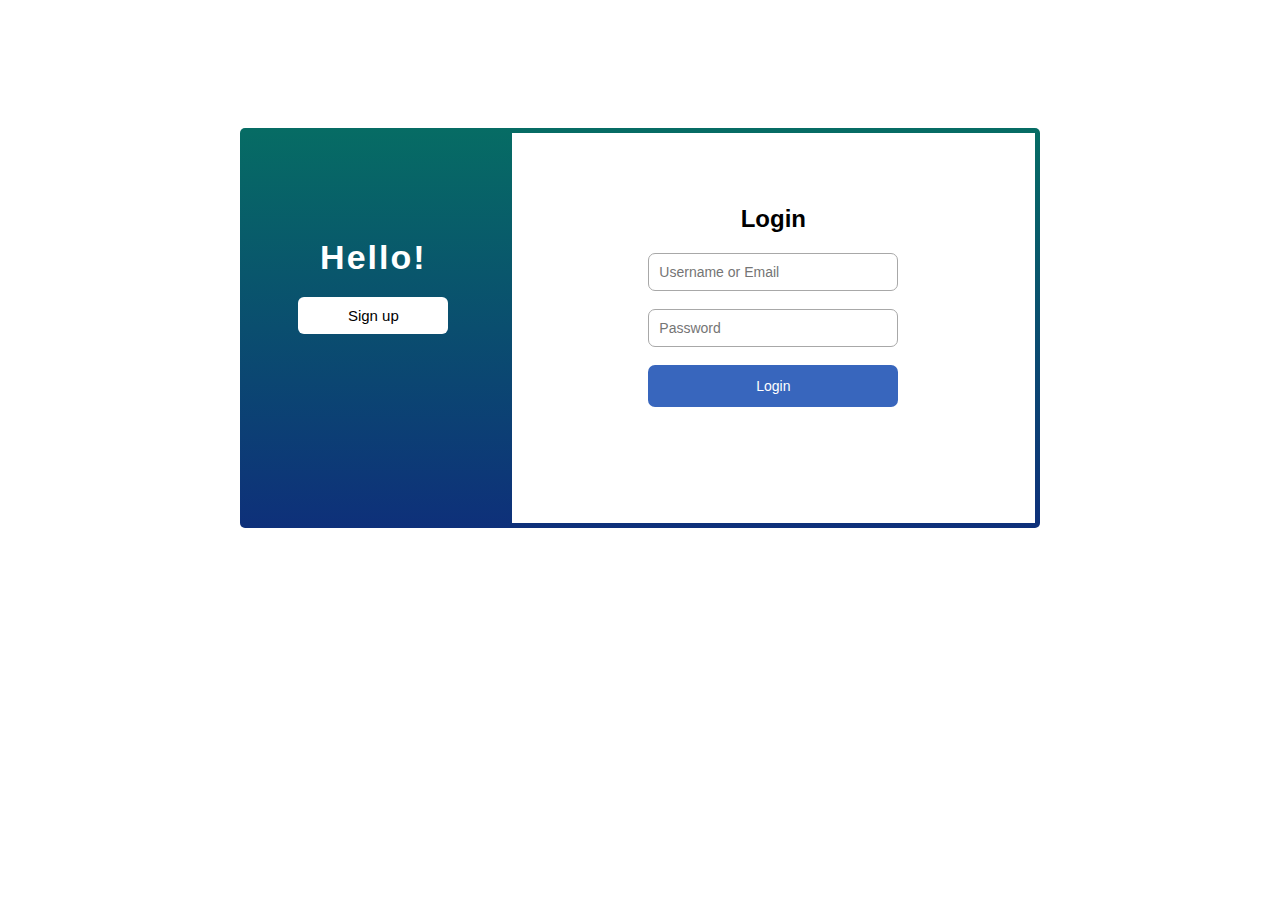
<file: frontend/index.html>
<!DOCTYPE html>
<html lang="en">
  <head>
    <meta charset="UTF-8" />
    <meta name="viewport" content="width=device-width, initial-scale=1.0" />
    <title>FORUM</title>
    <link rel="stylesheet" href="css/styles.css" />
  </head>
  <body>
    <div class="container">
      <div class="box-1">
        <div class="content-holder">
          <h2>Hello!</h2>
          <button class="button-1" id="signup-button">Sign up</button>
          <button class="button-2" id="login-button">Login</button>
        </div>
      </div>
      <div class="box-2"></div>
    </div>
    <script type="module" src="./js/app.js"></script>
  </body>
</html>
</file>
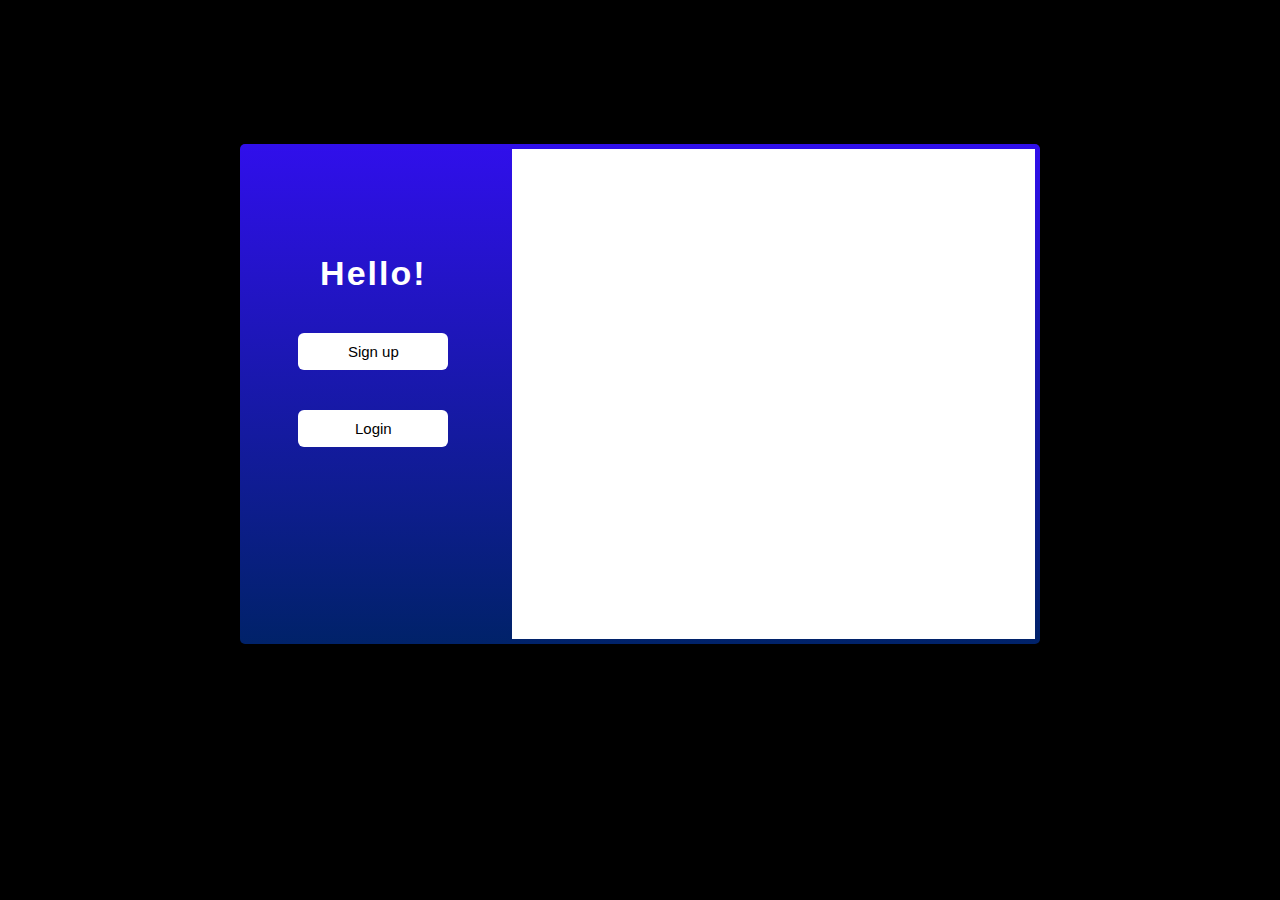
<file: static/index.html>
<!DOCTYPE html>
<html lang="en">
  <head>
    <meta charset="UTF-8" />
    <meta name="viewport" content="width=device-width, initial-scale=1.0" />
    <title>FORUM</title>
    <link rel="stylesheet" href="/static/css/styles.css" />
    <link
      rel="stylesheet"
      href="https://cdnjs.cloudflare.com/ajax/libs/font-awesome/6.5.1/css/all.min.css"
    />
    <link
      href="https://fonts.googleapis.com/css2?family=Poppins:wght@700&display=swap"
      rel="stylesheet"
    />
  </head>
  <body>
    <header class="card"></header>
    <div class="container" id="body" style="display: none"></div>
    <div class="authentication" id="authentication">
      <div class="box-1">
        <div class="content-holder">
          <h2>Hello!</h2>
          <button class="button-1" id="signup-button">Sign up</button>
          <button class="button-2" id="login-button">Login</button>
        </div>
      </div>
      <div class="box-2"></div>
    </div>
    <script type="module" src="/static/js/app.js"></script>
  </body>
</html>
</file>
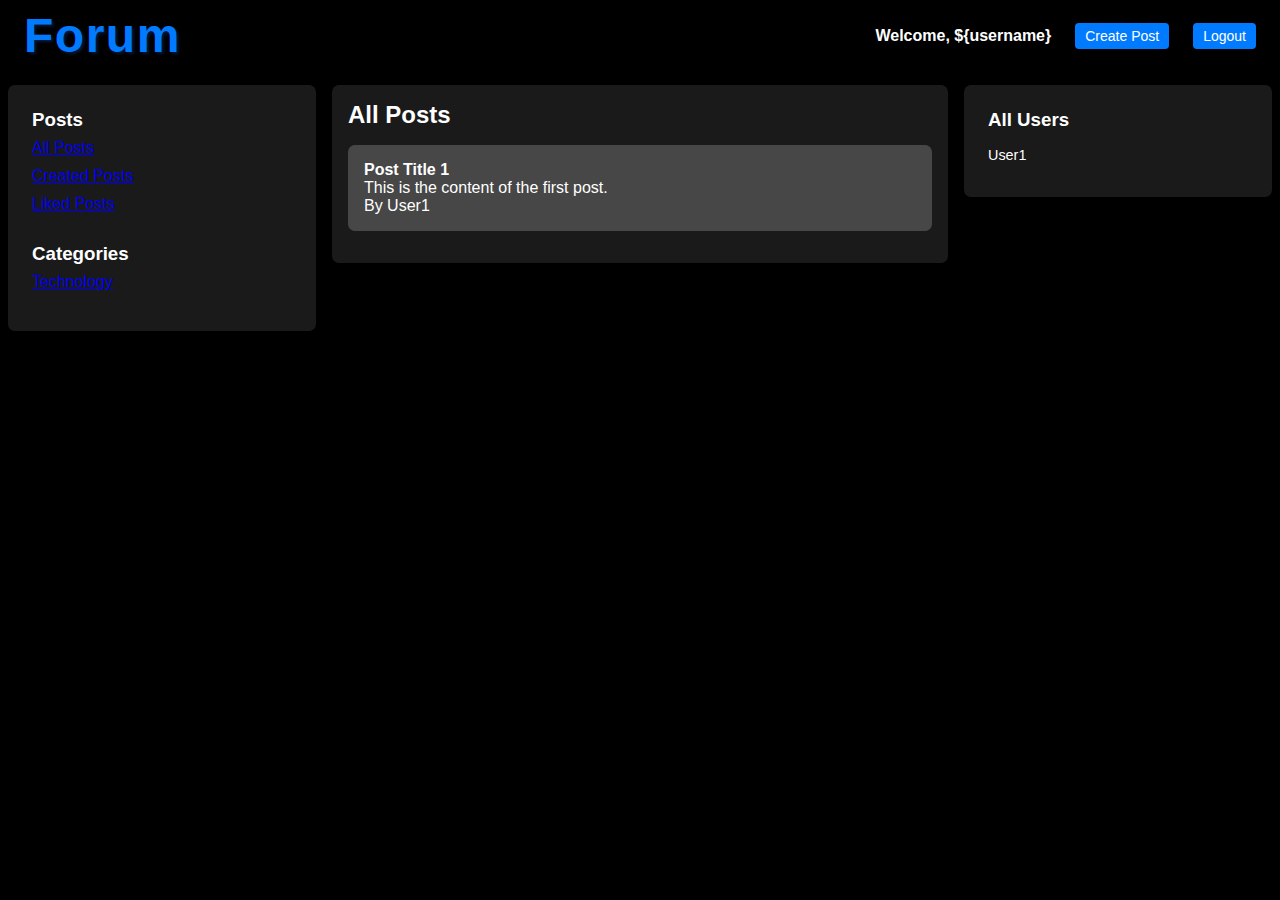
<file: static/home.html>
<!DOCTYPE html>
<html lang="en">
  <head>
    <meta charset="UTF-8" />
    <meta name="viewport" content="width=device-width, initial-scale=1.0" />
    <title>FORUM</title>
    <link rel="stylesheet" href="/static/css/styles.css" />
  </head>
  <body>
    <header class="card">
      <div class="header-content">
        <div class="logo">
          <a href="/">
            <h1>Forum</h1>
          </a>
        </div>
        <div class="user-menu">
          <span class="username">Welcome, ${username}</span>
          <button class="btn" id="create-post-btn">Create Post</button>
          <button class="btn" id="logout-btn">Logout</button>
        </div>
      </div>
    </header>
    <div class="container">
        <!-- Left Sidebar -->
        <div class="sidebar-left">
          <div class="posts-section">
            <h3>Posts</h3>
            <ul>
              <li><a href="#" class="active">All Posts</a></li>
              <li><a href="#">Created Posts</a></li>
              <li><a href="#">Liked Posts</a></li>
            </ul>
          </div>
          <div class="categories-section">
            <h3>Categories</h3>
            <ul id="category">
              <li><a href="#">Technology</a></li>
            </ul>
          </div>
        </div>
      
        <!-- Middle Section (All Posts) -->
        <div class="main-content">
          <h2>All Posts</h2>
          <div class="post">
            <h4>Post Title 1</h4>
            <p>This is the content of the first post.</p>
            <span class="post-author">By User1</span>
          </div>

        </div>
      
        <!-- Right Sidebar (All Users) -->
        <div class="sidebar-right">
          <h3>All Users</h3>
          <ul id="users">
            <li>User1</li>
          </ul>
        </div>
      </div>
    <script type="module" src="/static/js/app.js"></script>
  </body>
</html>
</file>
<file: frontend/css/styles.css>
* {
  margin: 0px;
  padding: 0px;
}

body {
  font-family: Arial, Helvetica, sans-serif;
}

.container {
  display: grid;
  grid-template-columns: 1fr 2fr;
  background-color: red;
  background: linear-gradient(to bottom, rgb(6, 108, 100), rgb(14, 48, 122));
  width: 800px;
  height: 400px;
  margin: 10% auto;
  border-radius: 5px;
}

.content-holder {
  text-align: center;
  color: white;
  font-size: 14px;
  font-weight: lighter;
  letter-spacing: 2px;
  margin-top: 15%;
  padding: 50px;
}

.content-holder h2 {
  font-size: 34px;
  margin: 20px auto;
}

.content-holder p {
  margin: 30px auto;
}

.content-holder button {
  border: none;
  font-size: 15px;
  padding: 10px;
  border-radius: 6px;
  background-color: white;
  width: 150px;
  margin: 20px auto;
}

.box-2 {
  background-color: white;

  margin: 5px;
}

.login-form-container {
  text-align: center;
  margin-top: 10%;
}

.login-form-container h1 {
  color: black;
  font-size: 24px;
  padding: 20px;
}

.input-field {
  box-sizing: border-box;
  font-size: 14px;
  padding: 10px;
  border-radius: 7px;
  border: 1px solid rgb(168, 168, 168);
  width: 250px;
  outline: none;
}

.login-button {
  box-sizing: border-box;
  color: white;
  font-size: 14px;
  padding: 13px;
  border-radius: 7px;
  border: none;
  width: 250px;
  outline: none;
  background-color: rgb(56, 102, 189);
}

.signup-form-container {
  position: relative;
  top: 60%;
  left: 50%;
  transform: translate(-50%, -60%);
  text-align: center;
}

.signup-form-container h1 {
  color: black;
  font-size: 24px;
  padding: 20px;
}

.signup-button {
  box-sizing: border-box;
  color: white;
  font-size: 14px;
  padding: 13px;
  border-radius: 7px;
  border: none;
  width: 250px;
  outline: none;
  background-color: rgb(56, 189, 149);
}
</file>
<file: static/css/styles.css>
* {
  margin: 0px;
  padding: 0px;
}

body {
  font-family: Arial, Helvetica, sans-serif;
  background: black;
  height: fit-content;
}

.avatar {
  width: 46px;
  height: 46px;
  border-radius: 50%;
  object-fit: cover;
}

.post-header {
  display: flex;
  align-items: center;
  gap: 12px;
  margin-bottom: 16px;
}

.author-info {
  display: flex;
  flex-direction: row;
  justify-content: space-between;
  width: 100%;
}

.author-name {
  font-weight: 600;
  margin: 0;
}

.post-date {
  font-size: 14px;
  margin: 0;
}

.post-title {
  font-size: 24px;
  font-weight: bold;
  margin: 0 0 12px 0;
}

.post-text {
  line-height: 1.6;
  margin: 0 0 16px 0;
}

.post-image {
  margin-top: 10px;
  text-align: center;
}

.post-image img {
  max-width: 100%;
  height: auto;
  border-radius: 8px;
}

.action-button {
  display: flex;
  align-items: center;
  gap: 8px;
  background: none;
  border: none;
  color: white;
  cursor: pointer;
  padding: 0;
  font-size: 16px;
  transition: color 0.2s ease;
}

.action-button:hover {
  color: grey;
  opacity: 0.8;
}

.profile-container {
  width: 48px;
  height: 48px;
  display: inline-block;
  position: relative;
}

.online-indicator {
  position: absolute;
  bottom: 2px;
  right: 2px;
  width: 10px;
  height: 10px;
  background-color: #44b700;
  border-radius: 50%;
  border: 1.5px solid white;
  box-shadow: 0 0 0 2px #44b70033;
  animation: pulse 2s infinite;
}

.offline {
  background-color: #bdbdbd;
}

/* Style for like button when active */
.action-button.upvote-btn.active {
  color: #007bff;
  /* Green color for likes */
}

/* Style for dislike button when active */
.action-button.downvote-btn.active {
  color: #f87171;
  /* Red color for dislikes */
}

.categories {
  display: flex;
  gap: 8px;
  flex-wrap: wrap;
  margin-bottom: 16px;
}

.category {
  background: #e6f0ff;
  color: black;
  padding: 6px 12px;
  border-radius: 16px;
  font-size: 14px;
}

/* Header Styles */
.card {
  background: black;
  padding: 0.5rem;
  box-shadow: 0 2px 5px rgba(0, 0, 0, 0.1);
}

.header-content {
  display: flex;
  justify-content: space-between;
  align-items: center;
  max-width: 1400px;
  margin: 0 auto;
  padding: 0 1rem;
}

.logo a {
  text-decoration: none;
}

.logo h1 {
  color: #007bff;
  font-family: "Poppins", sans-serif;
  font-size: 3rem;
  text-shadow: 2px 2px 3px rgba(14, 48, 122, 0.5);
  letter-spacing: 1.5px;
  transition: color 0.3s ease, text-shadow 0.3s ease;
}

.logo h1:hover {
  color: #0056b3;
  /* Darker blue */
  text-shadow: 3px 3px 5px rgba(14, 48, 122, 0.7);
}

.user-menu {
  display: flex;
  align-items: center;
  gap: 1.5rem;
}

.username {
  color: white;
  font-weight: bold;
  text-shadow: 1px 1px 2px rgba(0, 0, 0, 0.2);
}

.btn {
  padding: 10px 20px;
  border-radius: 7px;
  border: none;
  cursor: pointer;
  font-size: 14px;
  transition: all 0.3s ease;
  color: white;
}

.post {
  transition: transform 0.3s ease;
}

.post:hover {
  transform: translateX(5px);
  cursor: pointer;
}

#create-post-btn {
  background-color: #007bff;
}

.submit-btn,
.cancel-btn {
  background-color: #007bff;
}

.submit-btn:hover,
.cancel-btn:hover {
  background-color: #0056b3;
}

#create-post-btn:hover {
  background-color: #0056b3;
}

#logout-btn {
  background-color: #007bff;
}

#logout-btn:hover {
  background-color: #0056b3;
}

.authentication {
  display: grid;
  grid-template-columns: 1fr 2fr;
  background: linear-gradient(to bottom, rgb(48, 15, 235), rgb(0, 34, 105));
  width: 800px;
  height: 500px;
  margin: 10% auto;
  border-radius: 5px;
}

/* Container Layout */
.container {
  max-width: 1400px;
  display: grid;
  grid-template-columns: 1fr 2fr 1fr; /* Left, Middle, Right */
  gap: 1rem;
  background: black;
  margin: 2% auto;
  margin-top: 0.5%;
  padding: 0.5rem;
  border-radius: 5px;
  color: white;
  align-items: start; /* This ensures columns don't stretch to match heights */
}

.categories-section {
  margin-top: 30px;
}

/* Sidebar Styles */
.sidebar-left,
.sidebar-right {
  background-color: rgba(255, 255, 255, 0.1);
  padding: 24px;
  border-radius: 7px;
  max-height: 90vh;
  overflow-y: auto;
  scrollbar-width: none;
  -ms-overflow-style: none;
}
.sidebar-left::-webkit-scrollbar,
.sidebar-right::-webkit-scrollbar {
  display: none;
}

.sidebar-left h2,
.sidebar-right h3 {
  margin-bottom: 1rem;
  color: white;
}

.sidebar-left ul,
.sidebar-right ul {
  list-style: none;
  padding: 0;
}

.sidebar-left ul li,
.sidebar-right ul li {
  margin: 0.5rem 0;
  margin-bottom: 10px;
}

.chat-link {
  text-decoration: none;
  display: flex;
  border: 1px;
  border-radius: 4px;
  align-content: baseline;
  align-items: flex-end;
  gap: 10px;
}

.user {
  padding-bottom: 0.8em;
  font-size: 18px;
}

.filter-link {
  display: block;
  padding: 8px 12px;
  border: 1px solid #999;
  border-radius: 4px;
  text-decoration: none;
  color: white;
  transition: all 0.3s ease;
}

.filter-link:hover {
  background-color: #bdbdbd;
  border-color: #999;
  color: #000;
}

.filter-link.active {
  background-color: #007bff;
  color: white;
  border-color: #0056b3;
}

/* Main Content Styles */
.main-content {
  background-color: rgba(255, 255, 255, 0.1);
  padding: 1rem;
  border-radius: 7px;
  max-height: 90vh;
  overflow-y: auto;
  scrollbar-width: none;
  -ms-overflow-style: none;
  padding-right: 0.5rem;
}
.main-content::-webkit-scrollbar {
  display: none;
}

.main-content h2 {
  font-size: 1.5rem;
  margin-bottom: 1rem;
  color: white;
}

/* Right Sidebar Styles */
.sidebar-right ul li {
  color: white;
  font-size: 0.9rem;
}

.gender-container {
  display: inline-flex;
  align-items: center;
  width: 400px;
  /* Same as input-field width */
  margin: 0 auto;
}

/* Style for the gender label */
.gender-label {
  margin-right: 10px;
  color: #000;
  white-space: nowrap;
}

/* Style for the gender select */
.gender {
  flex: 1;
  box-sizing: border-box;
  font-size: 14px;
  padding: 10px;
  border-radius: 7px;
  border: 1px solid rgb(168, 168, 168);
  outline: none;
  width: 100%;
}

/* Style the select dropdown options */
.gender option {
  font-size: 14px;
  padding: 10px;
  background-color: white;
}

/* Style the select when opened (the dropdown) */
.gender:focus {
  border-color: rgb(31, 44, 230);
  /* Matches your gradient start color */
  box-shadow: 0 0 3px rgba(6, 108, 100, 0.3);
}

/* Style for when hovering over options */
.gender option:hover {
  background-color: rgb(20, 40, 219);
  color: white;
}

/* Style for when an option is checked/selected */
.gender option:checked {
  background-color: #407cff;
  /* Matches your gradient end color */
  color: white;
}

.content-holder {
  text-align: center;
  color: white;
  font-size: 14px;
  font-weight: lighter;
  letter-spacing: 2px;
  margin-top: 15%;
  padding: 50px;
}

.content-holder h2 {
  font-size: 34px;
  margin: 20px auto;
}

.content-holder p {
  margin: 30px auto;
}

.content-holder button {
  border: none;
  font-size: 15px;
  padding: 10px;
  border-radius: 6px;
  background-color: white;
  width: 150px;
  margin: 20px auto;
}

.box-2 {
  background-color: white;
  margin: 5px;
}

.login-form-container {
  text-align: center;
  margin-top: 10%;
}

.login-form-container h1 {
  color: black;
  font-size: 24px;
  padding: 20px;
}

.input-field {
  box-sizing: border-box;
  font-size: 14px;
  padding: 10px;
  border-radius: 7px;
  border: 1px solid rgb(168, 168, 168);
  width: 400px;
  outline: none;
}

.modal-overlay {
  position: fixed;
  top: 0;
  left: 0;
  width: 100%;
  height: 100%;
  background-color: rgba(0, 0, 0, 0.75); /* Darker overlay */
  display: none;
  justify-content: center;
  align-items: center;
  z-index: 1000;
}

.modal {
  background-color: #1a1a1a; /* Dark background */
  padding: 20px;
  border-radius: 8px;
  width: 90%;
  max-width: 500px;
  position: relative;
  border: 1px solid #333; /* Subtle border */
  box-shadow: 0 4px 12px rgba(0, 0, 0, 0.5);
}

.modal h3 {
  color: #fff;
  margin-bottom: 15px;
}

.modal textarea {
  width: 95%;
  min-height: 100px;
  margin: 15px 0;
  padding: 10px;
  border: 1px solid #333;
  border-radius: 4px;
  background-color: #212121; /* Slightly lighter than modal bg */
  color: #fff;
  resize: vertical;
}
.new-posts-notification {
  background-color: #1a1a1a;
  border: 1px solid #3b82f6;
  color: #ffffff;
  padding: 10px 20px;
  border-radius: 20px;
  cursor: pointer;
  position: fixed;
  top: 20px;
  left: 50%;
  transform: translateX(-50%);
  z-index: 1000;
  display: flex;
  align-items: center;
  gap: 8px;
  box-shadow: 0 2px 8px rgba(0, 0, 0, 0.2);
  transition: background-color 0.2s;
}

.new-posts-notification:hover {
  background-color: #3b82f6;
}

.new-posts-notification i {
  color: #3b82f6;
}

.new-posts-notification:hover i {
  color: #ffffff;
}
.modal textarea:focus {
  outline: none;
  border-color: #0066cc; /* Blue highlight */
  box-shadow: 0 0 0 2px rgba(0, 102, 204, 0.2);
}

.modal-buttons {
  display: flex;
  justify-content: flex-end;
  gap: 10px;
}

.btn {
  padding: 8px 16px;
  border-radius: 4px;
  border: none;
  cursor: pointer;
  font-weight: 500;
  transition: all 0.2s ease;
}

.cancel-btn {
  background-color: #333;
  color: #fff;
}

.cancel-btn:hover {
  background-color: #444;
}

.button-1:hover,
.button-2:hover {
  cursor: pointer;
}

.submit-btn {
  background-color: #0066cc; /* Blue */
  color: #fff;
}
.typing-animation {
  display: none; /* Hidden by default */
}

.typing-animation.active {
  display: block; /* Show when active */
}
.submit-btn:hover {
  background-color: #0052a3; /* Darker blue */
}

.login-form-button {
  box-sizing: border-box;
  color: white;
  font-size: 14px;
  padding: 13px;
  border-radius: 7px;
  border: none;
  width: 250px;
  outline: none;
  background-color: rgb(56, 102, 189);
  cursor: pointer;
}

.login-form-button:hover {
  background-color: rgb(30, 80, 169);
  /* Example hover color change */
}

.signup-form-container {
  position: relative;
  top: 55%;
  height: 450px;
  overflow: auto;
  left: 50%;
  transform: translate(-50%, -60%);
  text-align: center;
}

.signup-form-container h1 {
  color: black;
  font-size: 24px;
  padding: 20px;
}

.signup-form-button {
  box-sizing: border-box;
  color: white;
  font-size: 14px;
  padding: 13px;
  border-radius: 7px;
  border: none;
  width: 250px;
  outline: none;
  background-color: rgb(8, 29, 212);
  cursor: pointer;
}

.signup-form-button:hover {
  background-color: rgb(22, 18, 240);
  /* Example hover color change */
}

/*test ppost pafe*/
/* Main Content Styles */
.main-content {
  background-color: rgba(255, 255, 255, 0.1);
  padding: 1rem;
  border-radius: 7px;
  color: white;
}

.main-content h2 {
  font-size: 1.5rem;
  margin-bottom: 1rem;
  color: white;
}

/* Post Styles */
.post {
  background-color: rgba(255, 255, 255, 0.2);
  padding: 1rem;
  border-radius: 7px;
  margin-bottom: 1rem;
}

.post-actions {
  display: flex;
  gap: 12px;
  padding-top: 16px;
  border-top: 1px solid #eee;
}

.comment {
  background-color: rgba(8, 6, 6, 0.1);
  padding: 0.8rem;
  border-radius: 7px;
  margin-bottom: 0.5rem;
}

.comment-author {
  font-size: 0.9rem;
  font-weight: bold;
  color: white;
}

.comment p {
  font-size: 0.9rem;
  color: rgba(255, 255, 255, 0.8);
  margin: 0.5rem 0;
}

.comment-date {
  font-size: 0.8rem;
  color: rgba(255, 255, 255, 0.6);
}

.add-comment {
  margin-top: 1rem;
}

.add-comment textarea {
  width: 100%;
  padding: 0.5rem;
  border-radius: 7px;
  border: 1px solid rgba(255, 255, 255, 0.3);
  background-color: rgba(255, 255, 255, 0.1);
  color: white;
  font-size: 0.9rem;
  resize: vertical;
  outline: none;
}

.add-comment textarea::placeholder {
  color: rgba(255, 255, 255, 0.6);
}

.add-comment .btn.comment-btn {
  margin-top: 0.5rem;
  background-color: rgb(56, 102, 189);
}

.add-comment .btn.comment-btn:hover {
  background-color: rgb(45, 85, 158);
}

/* Form Styles */
#create-post-form {
  background-color: rgba(255, 255, 255, 0.1);
  padding: 1.5rem;
  border-radius: 7px;
  color: white;
  max-width: 600px;
  margin: 0 auto;
}

#create-post-form input[type="text"],
#create-post-form textarea,
#create-post-form input[type="file"] {
  width: 100%;
  padding: 0.5rem;
  margin-bottom: 1rem;
  border-radius: 7px;
  border: 1px solid rgba(255, 255, 255, 0.3);
  background-color: rgba(255, 255, 255, 0.1);
  color: white;
  font-size: 0.9rem;
  outline: none;
}

#create-post-form input[type="text"]::placeholder,
#create-post-form textarea::placeholder {
  color: rgba(255, 255, 255, 0.6);
}

#create-post-form textarea {
  resize: vertical;
  min-height: 150px;
}

/* Categories Section */
.categories-section {
  margin-bottom: 1rem;
}

.categories-section label {
  font-size: 0.9rem;
  color: white;
  display: block;
  margin-bottom: 0.5rem;
}

.categories-grid {
  display: grid;
  grid-template-columns: repeat(auto-fit, minmax(150px, 1fr));
  gap: 0.5rem;
}

.category-item {
  display: flex;
  align-items: center;
  background-color: rgba(255, 255, 255, 0.1);
  padding: 0.5rem;
  border-radius: 7px;
}

.category-checkbox {
  margin-right: 0.5rem;
}

.category-item label {
  color: white;
  font-size: 0.9rem;
}

/* File Upload */
#image-upload {
  margin-bottom: 1rem;
}

/* Buttons */
#create-post-form .btn {
  width: 100%;
  padding: 0.75rem;
  margin-bottom: 0.5rem;
  border-radius: 7px;
  border: none;
  cursor: pointer;
  font-size: 0.9rem;
  transition: all 0.3s ease;
  color: white;
}

#create-post-form .btn[type="submit"] {
  background-color: rgb(47, 11, 255);
}

#create-post-form .btn[type="submit"]:hover {
  background-color: rgba(2, 0, 124, 0.473);
}

#create-post-form #closeModal {
  background-color: rgb(14, 48, 122);
}

#create-post-form #closeModal:hover {
  background-color: rgb(11, 38, 98);
}

/* Chat Container */
.chat-container {
  background-color: rgba(255, 255, 255, 0.1);
  border-radius: 7px;
  padding: 1rem;
  max-width: 600px;
  margin: 0 auto;
  height: 800;
  display: flex;
  flex-direction: column;
}

.chathead {
  display: flex;
  align-items: center;
  gap: 5px;
}

.chathead {
  position: relative; /* Ensures absolute positioning inside works */
  padding: 10px;
  border-radius: 8px;
  display: flex;
  align-items: center;
  justify-content: space-between;
}

.closediv {
  position: absolute;
  top: 10px;
  right: 10px;
}

.btn {
  border: none;
  padding: 5px 10px;
  cursor: pointer;
  border-radius: 4px;
  background-color: #0066cc;
}

.btn:hover {
  background-color: rgb(12, 169, 231);
}

/* Typing Indicator */
.typing-indicator {
  display: flex;
  align-items: center;
  gap: 5px;
  font-size: 1.2rem;
  color: rgb(49, 238, 11);
  opacity: 0;
  /* Start with opacity 0 */
  transition: opacity 0.3s ease;
  /* Smooth fade-in/out */
}

.typing-indicator.show {
  opacity: 1;
  /* Fully visible when the "show" class is added */
}

/* Blinking Cursor Animation */
@keyframes blink {
  0%,
  100% {
    opacity: 1;
  }

  50% {
    opacity: 0;
  }
}

.blinking-cursor {
  animation: blink 1s infinite;
  /* Blinking effect */
  font-weight: bold;
}

/* Message Wrapper */
.message-wrapper {
  display: flex;
  width: 100%;
  margin: 5px 0;
}

/* Sent messages (Right-aligned) */
.sent-wrapper {
  justify-content: flex-end;
}

/* Received messages (Left-aligned) */
.received-wrapper {
  justify-content: flex-start;
}

/* Message box styling */
.message {
  max-width: 70%;
  padding: 10px;
  border-radius: 10px;
  display: inline-block;
  word-wrap: break-word;
}

/* Sent message style */
.message.sent {
  background-color: #144172;
  color: white;
  text-align: right;
}

/* Received message style */
.message.received {
  background-color: #1c1c1f;
  color: white;
  text-align: left;
}

/* Message info */
.message-info {
  font-size: 0.8rem;
  color: rgba(255, 255, 255, 0.6);
}

.message .content {
  margin-top: 0.25rem;
  font-size: 0.9rem;
}
#chat-messages {
  background-image: url("../images/chat.jpg");
  background-size: cover;
  background-position: center;
  background-repeat: no-repeat;
  height: 630px;
  overflow-y: auto;
  padding: 10px;
  display: flex;
  flex-direction: column;
}
/* Chat Input */
.chat-input {
  display: flex;
  gap: 0.5rem;
}

#chat-textarea {
  flex: 1;
  padding: 0.5rem;
  border-radius: 7px;
  border: 1px solid rgba(255, 255, 255, 0.3);
  background-color: rgba(255, 255, 255, 0.1);
  color: white;
  font-size: 0.9rem;
  resize: none;
  outline: none;
}

#chat-textarea::placeholder {
  color: rgba(255, 255, 255, 0.6);
}

#send-btn {
  background-color: rgb(75, 65, 221);
  color: white;
  border: none;
  border-radius: 7px;
  padding: 0.5rem 1rem;
  cursor: pointer;
  transition: background-color 0.3s ease;
}

#send-btn:hover {
  background-color: rgb(50, 24, 199);
}

/* Notification Styles */
.notification {
  position: fixed;
  top: 20px;
  right: 20px;
  background-color: rgba(41, 49, 170, 0.9);
  /* Teal with transparency */
  color: white;
  padding: 10px 20px;
  border-radius: 7px;
  box-shadow: 0 2px 5px rgba(0, 0, 0, 0.2);
  z-index: 1000;
  animation: slideIn 0.5s ease-out, fadeOut 0.5s ease-in 1.5s;
}

/* Media queries for responsive layout */
@media (max-width: 900px) {
  .authentication {
    width: 90%;
    max-width: 800px;
  }
}

@media (max-width: 768px) {
  .authentication {
    grid-template-columns: 1fr;
    height: auto;
    min-height: 500px;
  }
}

@media (max-width: 480px) {
  .authentication {
    margin: 5% auto;
    width: 95%;
  }
}

/* Media queries for responsive layout */
@media (max-width: 1200px) {
  .container {
    grid-template-columns: 1fr 2fr;
    max-width: 95%;
  }
}

@media (max-width: 768px) {
  .container {
    grid-template-columns: 1fr;
    max-width: 90%;
  }
}

@keyframes slideIn {
  from {
    transform: translateX(100%);
    opacity: 0;
  }

  to {
    transform: translateX(0);
    opacity: 1;
  }
}

@keyframes fadeOut {
  from {
    opacity: 1;
  }

  to {
    opacity: 0;
  }
}
/* Responsive adjustments */
@media (max-width: 768px) {
  .user-menu {
    flex-wrap: wrap;
    justify-content: flex-end;
    gap: 0.5rem;
  }

  .username {
    width: 100%;
    text-align: right;
    margin-bottom: 0.5rem;
  }
}

@media (max-width: 480px) {
  .header-content {
    flex-direction: column;
    align-items: center;
    gap: 1rem;
    padding: 1rem;
  }

  .user-menu {
    justify-content: center;
  }
}
</file>
